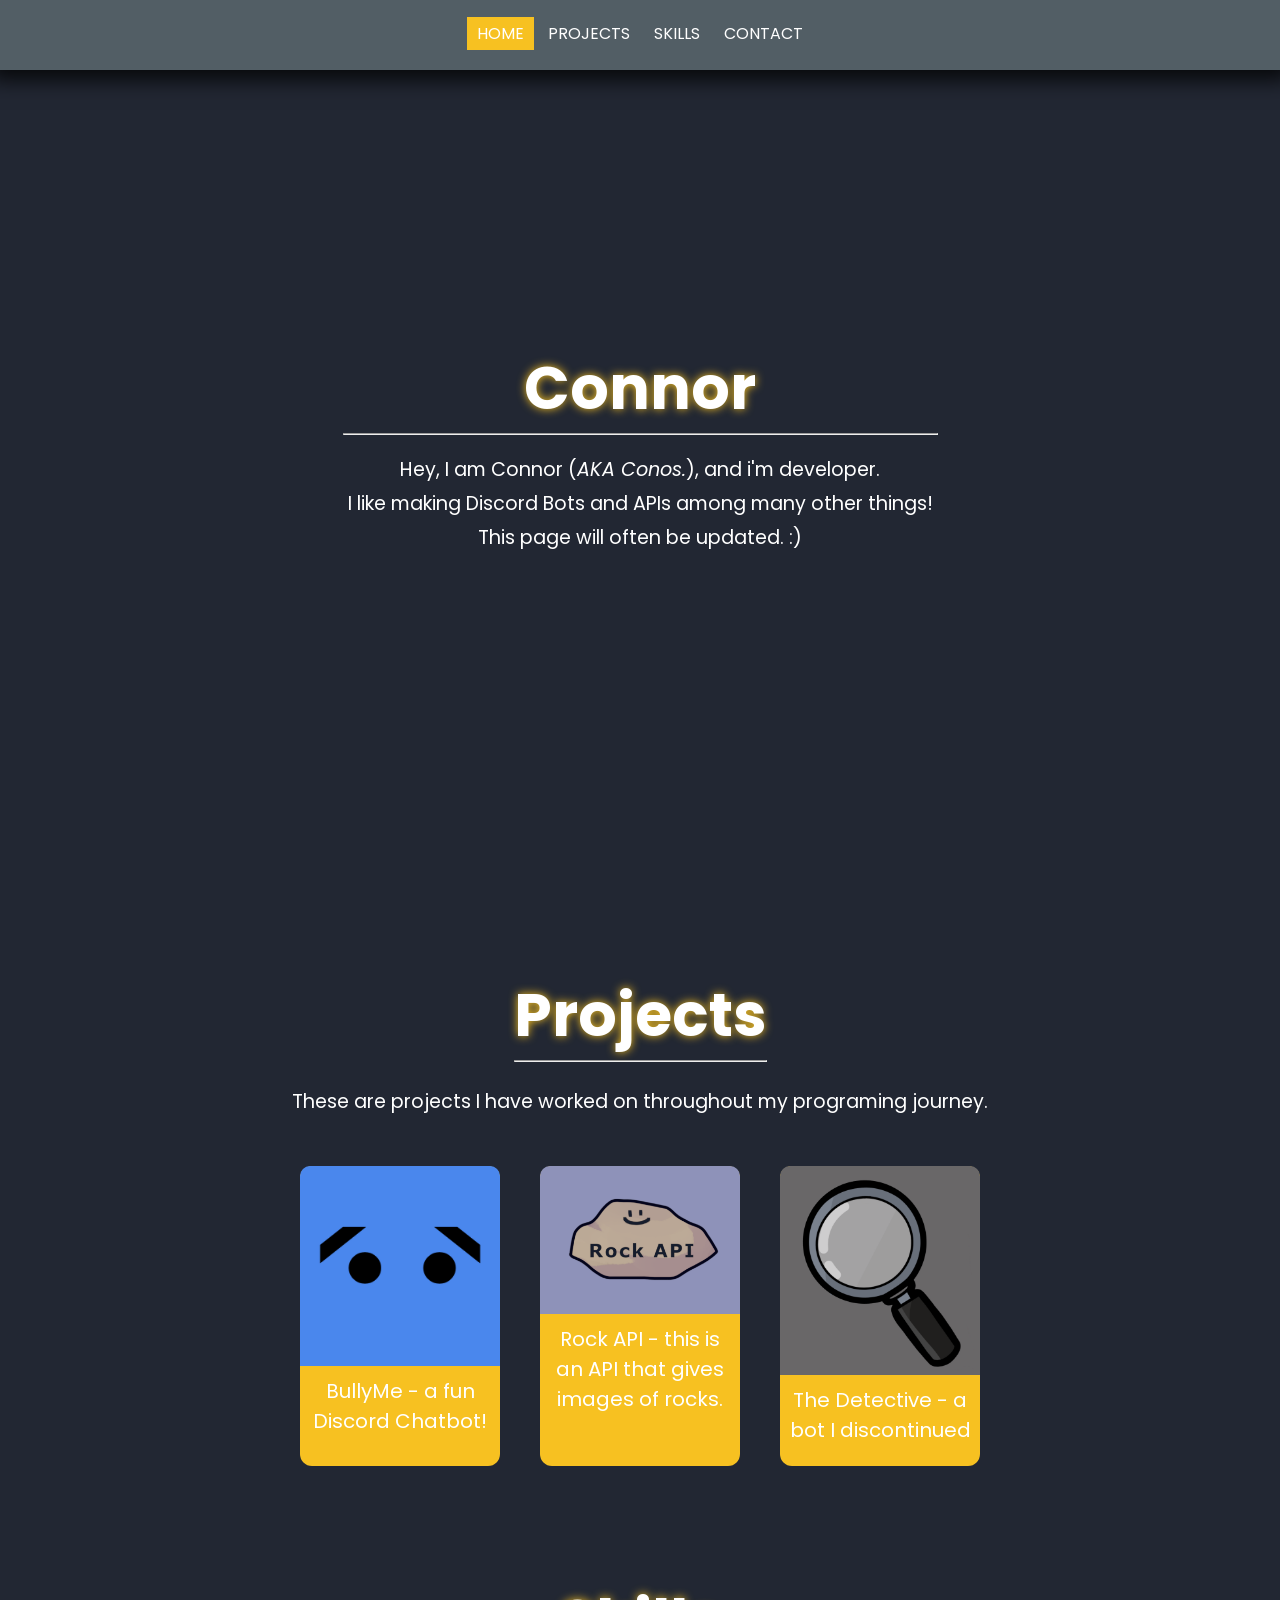
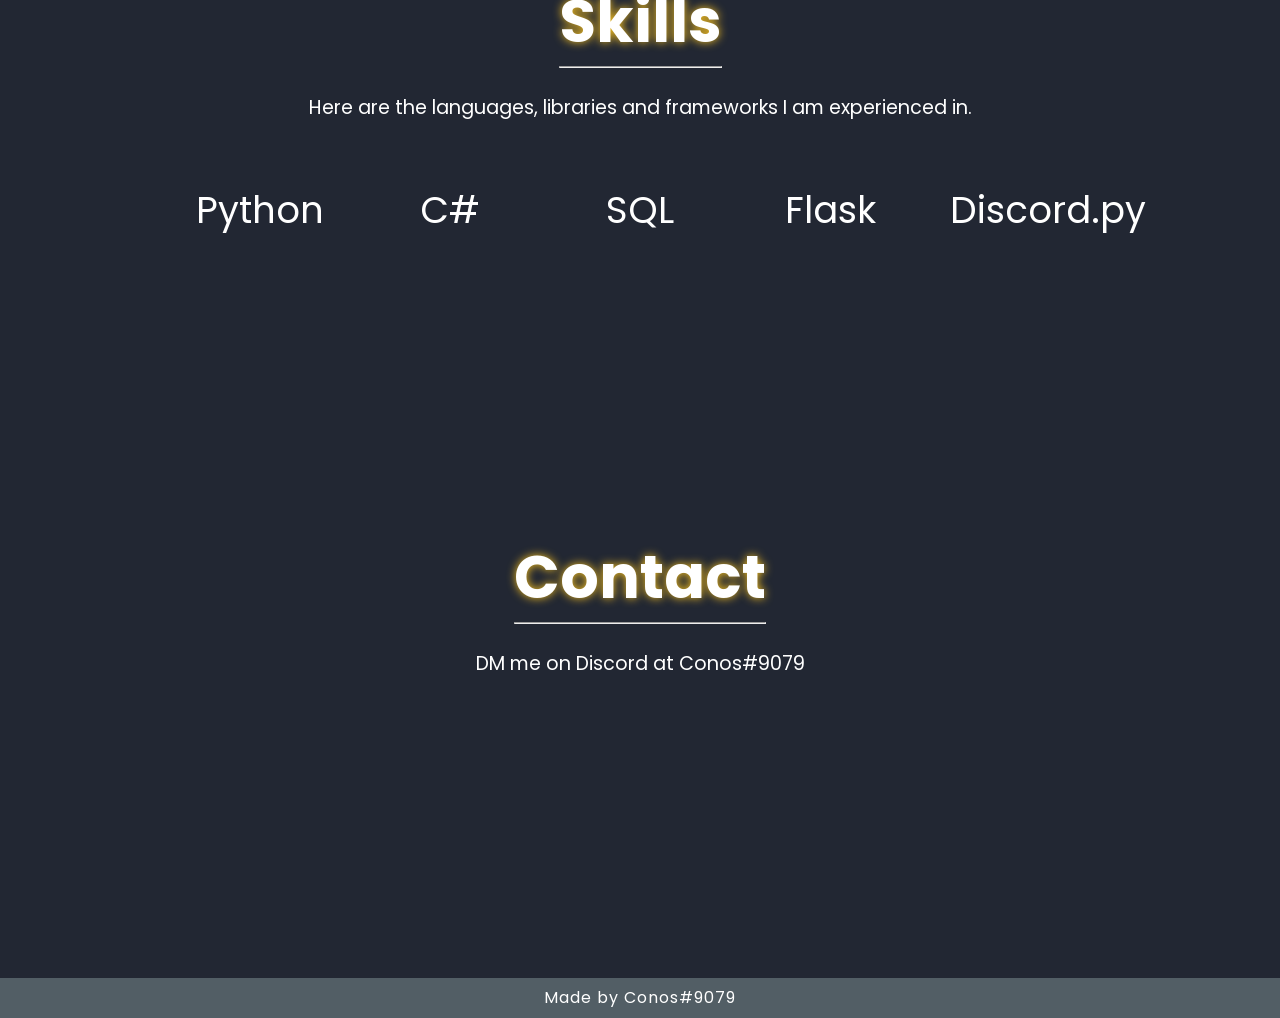
<file: public/index.html>
<!DOCTYPE html>
<html lang="en">
<head>
    <meta charset="UTF-8">
    <meta http-equiv="X-UA-Compatible" content="IE=edge">
    <meta name="viewport" content="width=device-width, initial-scale=1.0">
    <meta name="description" content="Hey, I am Connor, and i'm Discord Bot Developer.">
    <meta name="theme-color" content="#f7c121">
    <link rel="icon" href="./images/conos.png">
    <link rel="shortcut icon" href="./images/conos.png">
    <link href="./styles/index.css" rel="stylesheet">
    <title>Connor | Developer</title>
</head>
<body>
    <header>
        <nav>	
            <ul class="nav-bar"><div class="bg"></div>
               <li><a class="nav-link active" href="#home">Home</a></li>
               <li><a class="nav-link" href="#projects">Projects</a></li>
               <li><a class="nav-link" href="#skills">Skills</a></li>
               <li><a class="nav-link" href="#contact">Contact</a></li>
            </ul>
        </nav>
    </header>

    <main>
	  <div id="home">
		 <div class="filter"></div>
		 <section class="intro">
		  <h3>Connor<hr></h3>
		  <p>Hey, I am Connor (<i>AKA Conos.</i>), and i'm developer.</p>
		  <p>I like making Discord Bots and APIs among many other things!</p>
          <p>This page will often be updated. :)</p>
    </main>

    <div id="projects"> 

		<h3>Projects<hr></h3>
		<p>These are projects I have worked on throughout my programing journey.</p>
	    <div class="work-box">
		<div class="work">

		    <div class="card">
                <img class="work-img" src="./images/bullymmee.png">
			    <a href="https://bullyme.xyz" target="_blank">
			    <div class="work-content">BullyMe - a fun Discord Chatbot!</div></a>
		    </div>
            <div class="card">
                <img class="work-img" src="./images/rock-api-rock.png">
                <a href="https://github.com/Mr-Conos/Rock-API" target="_blank">
                <div class="work-content">Rock API - this is an API that gives images of rocks.</div></a>
            </div>
            <div class="card">
                <img class="work-img" src="./images/detective_real.png">
                <a href="" target="_blank">
                <div class="work-content">The Detective - a bot I discontinued</div></a>
            </div>

		 </div>
		 </div>
	 </div>

    <div id="skills"> 
		<h3>Skills<hr></h3>
		<p>Here are the languages, libraries and frameworks I am experienced in.</p>
		<div class="work-box">
		<div class="work">

		   	<div class="skills-card"><div class="work-header">Python</div></div>
		   	<div class="skills-card"><div class="work-header">C#</div></div>
			<div class="skills-card"><div class="work-header">SQL</div></div>  
			<div class="skills-card"><div class="work-header">Flask</div></div>  
            <div class="skills-card"><div class="work-header">Discord.py</div></div>

		</div>
		</div>
	</div>

    <div id="contact"> 
		<h3>Contact<hr></h3>
		<p>DM me on Discord at Conos#9079</p>
		
	</div>

    <footer>
        <div class="copyright">
            <p>Made by Conos#9079</p>
        </div>
    </footer>

</body>
</html>
</file>
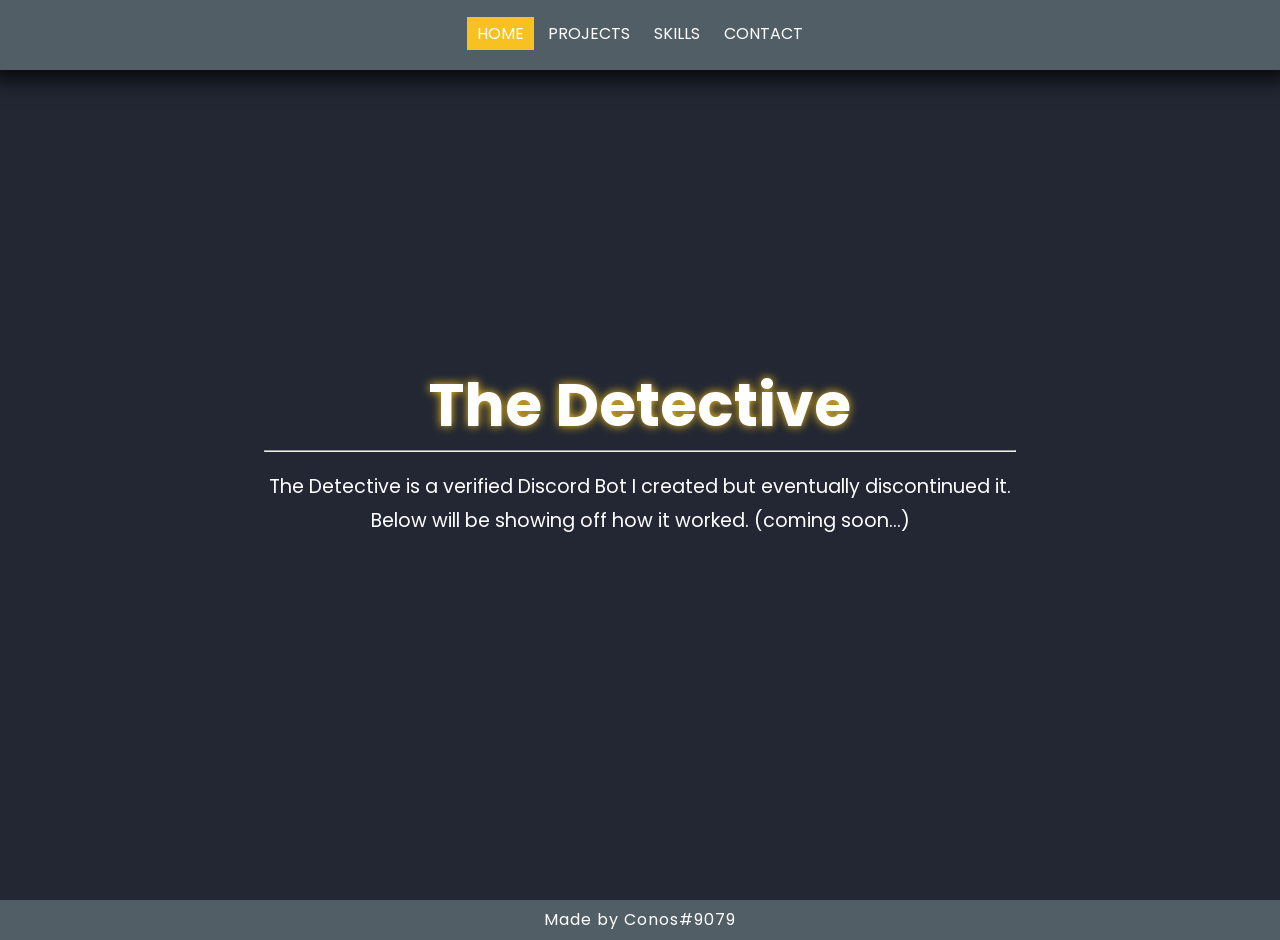
<file: public/detective.html>
<!DOCTYPE html>
<html lang="en">
<head>
    <meta charset="UTF-8">
    <meta http-equiv="X-UA-Compatible" content="IE=edge">
    <meta name="viewport" content="width=device-width, initial-scale=1.0">
    <meta name="description" content="The Detective is a verified Discord Bot I created but eventually discontinued it.">
    <meta name="theme-color" content="#f7c121">
    <link rel="icon" href="./images/conos.png">
    <link rel="shortcut icon" href="./images/conos.png">
    <link href="./styles/index.css" rel="stylesheet">
    <title>Connor | The Detective</title>
</head>
<body>
    <header>
        <nav>	
            <ul class="nav-bar"><div class="bg"></div>
               <li><a class="nav-link active" href="index.html">Home</a></li>
               <li><a class="nav-link" href="index.html#projects">Projects</a></li>
               <li><a class="nav-link" href="index.html#skills">Skills</a></li>
               <li><a class="nav-link" href="index.html#contact">Contact</a></li>
            </ul>
        </nav>
    </header>

    <main>
	    <div id="home">
		<div class="filter"></div>
		<section class="intro">
		    <h3>The Detective<hr></h3>
            <p>The Detective is a verified Discord Bot I created but eventually discontinued it.</p>
            <p>Below will be showing off how it worked. (coming soon...)</p>
        </section>
        </div>
    </main>


    <footer>
        <div class="copyright">
            <p>Made by Conos#9079</p>
        </div>
    </footer>

</body>
</html>
</file>
<file: public/styles/index.css>
@import url('https://fonts.googleapis.com/css2?family=Poppins:wght@300&display=swap');

:root{
	--main-background: #222733;
	--main-fonts-color: white;
	--main-decor-color:#f7c121;
    --main-header-background:#525e65;
	--main-font-family: 'Poppins', sans-serif;
}

*{
	margin: 0;
	padding: 0;
	scroll-behavior: smooth;
}

main{
	padding: 0;
	width: 100%;
	height: 100%;
	background: var(--main-background);
}


header{
	margin: 0 auto;
	width: 100%;
	height: 70px;
	display: flex;
    align-items: center; 
	justify-content: space-around; 
	position: fixed;
	top: 0;
	transition: 0.3s;
	z-index: 5;
    opacity: 1;
    background: var(--main-header-background);
    box-shadow: 0px 0px 20px 10px rgba(0,0,0,.8);
}

.logo img{
	padding-top: 5px;
	height: 50px;
	cursor: pointer;
}

.nav-bar{
	list-style:none;
	position: relative;
	display: inline-flex;
}

a.nav-link{
	margin: 2px;
	padding: 5px 10px;
	text-decoration: none;
	color: white;
	font-family: var(--main-font-family);
	cursor: pointer;
	text-transform: uppercase;
}

.active{
	background: var(--main-decor-color);
}

.nav-link:hover {
	color: #000000;
    background: var(--main-decor-color);
}

#home{ 	
	margin: auto;
	height: 100vh;
	color: var(--main-fonts-color);
	display: flex;
	flex-direction: column;
	align-items: center;
	justify-content: space-evenly;
}

.intro {
	text-align:center;
    color: var(--main-fonts-color);
	z-index: 1;
	margin: auto;
	padding: 20px;
}

.intro  p{
    margin: 5px;
	font-size:1.2rem;
	font-family: var(--main-font-family);
	text-align:center;
}

h3{
	padding-bottom: 15px;
    letter-spacing: normal;
    font-family: var(--main-font-family);
	font-style: normal;
	font-size: 60px;
	color: var(--main-fonts-color);
	text-shadow: 0px 0px 10px var(--main-decor-color);
}

#projects{
    height: 100%;
	display: flex;
	flex-direction: column;
	align-items: center;
    justify-content: center;
	text-align:center;
	color: var(--main-fonts-color);
	background-color: var(--main-background);
}
#projects h3{
    padding-top: 70px;
}
#projects p{
	font-family: var(--main-font-family);
	font-size:1.2rem;
	padding: 10px;
}

.work{
	display: flex; 
	flex: 1;
    flex-wrap: wrap;
    justify-content:center;
	align-items: center;
	padding: 20px;
    
}

.card{
	display: flex;
	flex-direction: column;
	margin: 20px;
	width: 200px;
	height:300px;
	border-radius:12px;
    background:var(--main-decor-color);
    
}

.card img{
	border-radius:10px 10px 0px 0px;

}


.card .work-content{
	text-align: center;
	padding: 10px 5px;
	font-size: 20px;
	color: var(--main-fonts-color);
	font-family: var(--main-font-family);
	cursor: pointer;
}

.card a{
	text-decoration: none;
}

.card .work-content:hover{
    color:#202020;
}

.card:hover{
	box-shadow: 0 0 1.5rem gray;
}

#skills{
    height: 100%;
	display: flex;
	flex-direction: column;
	align-items: center;
    justify-content: center;
	text-align:center;
	color: var(--main-fonts-color);
	background-color: var(--main-background);
}
#skills h3{
    padding-top: 70px;
}
#skills p{
	font-family: var(--main-font-family);
	font-size:1.2rem;
	padding: 10px;
}

.work{
	display: flex; 
	flex: 1;
    flex-wrap: wrap;
    justify-content:center;
	align-items: center;
	padding: 20px;
}

.skills-card{
	display: flex;
	flex-direction: column;
	margin: 20px;
	width: 150px;
	height:250px;
	border-radius:12px;
}

.skills-card .work-content{
	text-align: center;
	padding: 10px 5px;
	font-size: 30px;
	color: var(--main-fonts-color);
	font-family: var(--main-font-family);
	cursor: pointer;
}

.skills-card .work-header{
	text-align: center;
	padding: 10px 5px;
	font-size: 37px;
	color: var(--main-fonts-color);
	font-family: var(--main-font-family);
	cursor: pointer;
}

progress[value] {
	width: 250px;
	height: 20px;
}

#contact{
    height: 100%;
	display: flex;
	flex-direction: column;
	align-items: center;
    justify-content: center;
	text-align:center;
	color: var(--main-fonts-color);
	background-color: var(--main-background);
}
#contact h3{
    padding-top: 70px;
    font-family: var(--main-font-family);
}
#contact p{
	font-size:1.2rem;
	padding: 10px;
    font-family: var(--main-font-family);
    padding-bottom: 300px;
}



footer {
	width: 100%;
	height: 100%;
    background-color: var(--main-header-background);
}

.copyright {
	color: #fff;
	font-size: 1.2rem;
	line-height: 40px;
	text-align: center;
}

.copyright p{
	color: #fff;
	font-size: 1rem;
	letter-spacing: 1px;
    font-family: 'Poppins', sans-serif;
}

.copyright p:hover{
	color: var(--main-decor-color);
}
</file>
